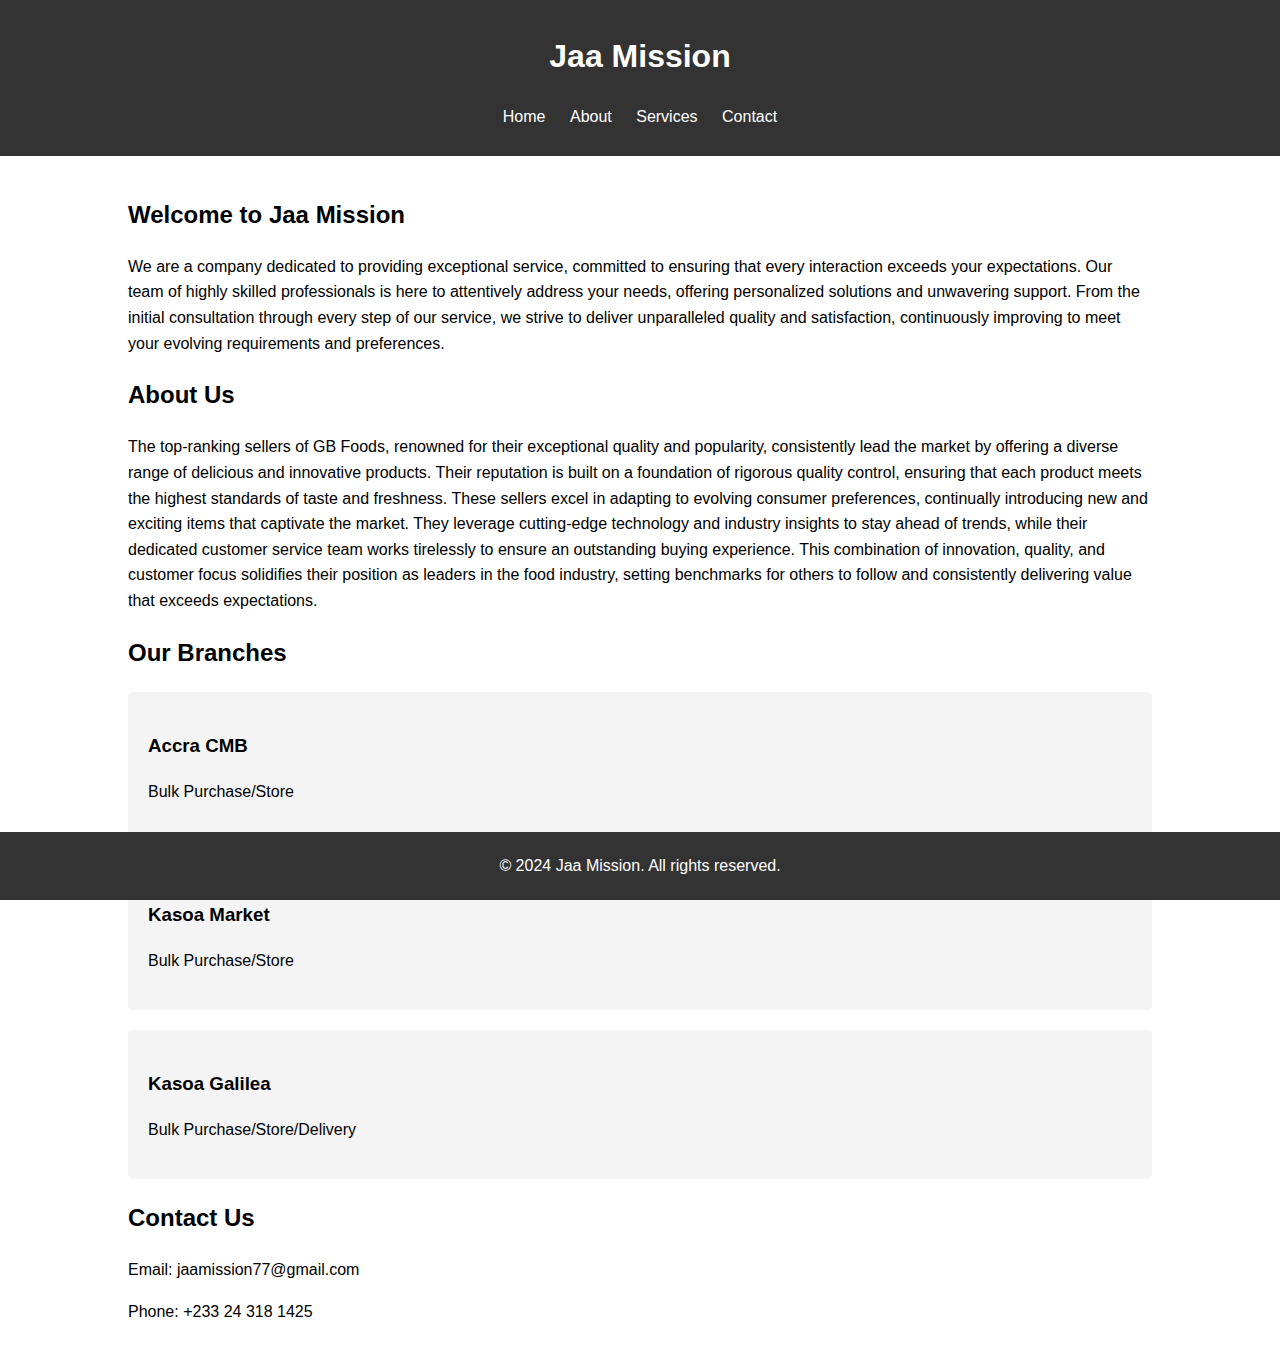
<file: index.html>
<!DOCTYPE html>
<html lang="en">
<head>
    <meta charset="UTF-8">
    <meta name="viewport" content="width=device-width, initial-scale=1.0">
    <title>Jaa Mission</title>
    <style>
        body {
            font-family: Arial, sans-serif;
            margin: 0;
            padding: 0;
            line-height: 1.6;
        }
        header {
            background: #333;
            color: #fff;
            padding: 10px 0;
            text-align: center;
        }
        nav {
            margin: 0;
            padding: 0;
        }
        nav ul {
            list-style: none;
            padding: 0;
        }
        nav ul li {
            display: inline;
            margin: 0 10px;
        }
        nav ul li a {
            color: #fff;
            text-decoration: none;
        }
        .container {
            width: 80%;
            margin: auto;
            overflow: hidden;
        }
        .main-content {
            padding: 20px;
        }
        footer {
            background: #333;
            color: #fff;
            text-align: center;
            padding: 5px 0;
            position: fixed;
            width: 100%;
            bottom: 0;
        }
        .card {
            background: #f4f4f4;
            margin: 20px 0;
            padding: 20px;
            border-radius: 5px;
        }
    </style>
</head>
<body>
    <header>
        <div class="container">
            <h1>Jaa Mission</h1>
            <nav>
                <ul>
                    <li><a href="#home">Home</a></li>
                    <li><a href="#about">About</a></li>
                    <li><a href="#services">Services</a></li>
                    <li><a href="#contact">Contact</a></li>
                </ul>
            </nav>
        </div>
    </header>

    <div class="container main-content">
        <section id="home">
            <h2>Welcome to Jaa Mission</h2>
            <p>We are a company dedicated to providing
                 exceptional service, committed to ensuring
                  that every interaction exceeds your expectations.
                   Our team of highly skilled professionals is here to
                    attentively address your needs, offering personalized
                     solutions and unwavering support. From the initial
                      consultation through every step of our service, we 
                      strive to deliver unparalleled quality and satisfaction,
                       continuously improving to meet your evolving requirements
                        and preferences.
                </p>
        </section>

        <section id="about">
            <h2>About Us</h2>
            <p>The top-ranking sellers of GB Foods,
                 renowned for their exceptional quality
                  and popularity, consistently lead the 
                 market by offering a diverse range of
                  delicious and innovative products.
                   Their reputation is built on a foundation 
                   of rigorous quality control, ensuring that
                    each product meets the highest standards of
                     taste and freshness. These sellers excel in
                      adapting to evolving consumer preferences,
                       continually introducing new and exciting 
                       items that captivate the market.
                        They leverage cutting-edge technology and 
                        industry insights to stay ahead of trends,
                         while their dedicated customer service
                          team works tirelessly to ensure an 
                          outstanding buying experience. This
                           combination of innovation, quality,
                            and customer focus solidifies their
                             position as leaders in the food
                              industry, setting benchmarks for 
                              others to follow and consistently
                               delivering value that exceeds 
                               expectations.</p>
        </section>

        <section id="services">
            <h2>Our Branches</h2>
            <div class="card">
                <h3>Accra CMB</h3>
                <p>Bulk Purchase/Store</p>
            </div>
            <div class="card">
                <h3>Kasoa Market</h3>
                <p>Bulk Purchase/Store</p>
            </div>
            <div class="card">
                <h3>Kasoa Galilea</h3>
                <p>Bulk Purchase/Store/Delivery</p>
            </div>
        </section>

        <section id="contact">
            <h2>Contact Us</h2>
            <p>Email: jaamission77@gmail.com</p>
            <p>Phone: +233 24 318 1425</p>
        </section>
    </div>

    <footer>
        <p>&copy; 2024 Jaa Mission. All rights reserved.</p>
    </footer>
</body>
</html>
</file>
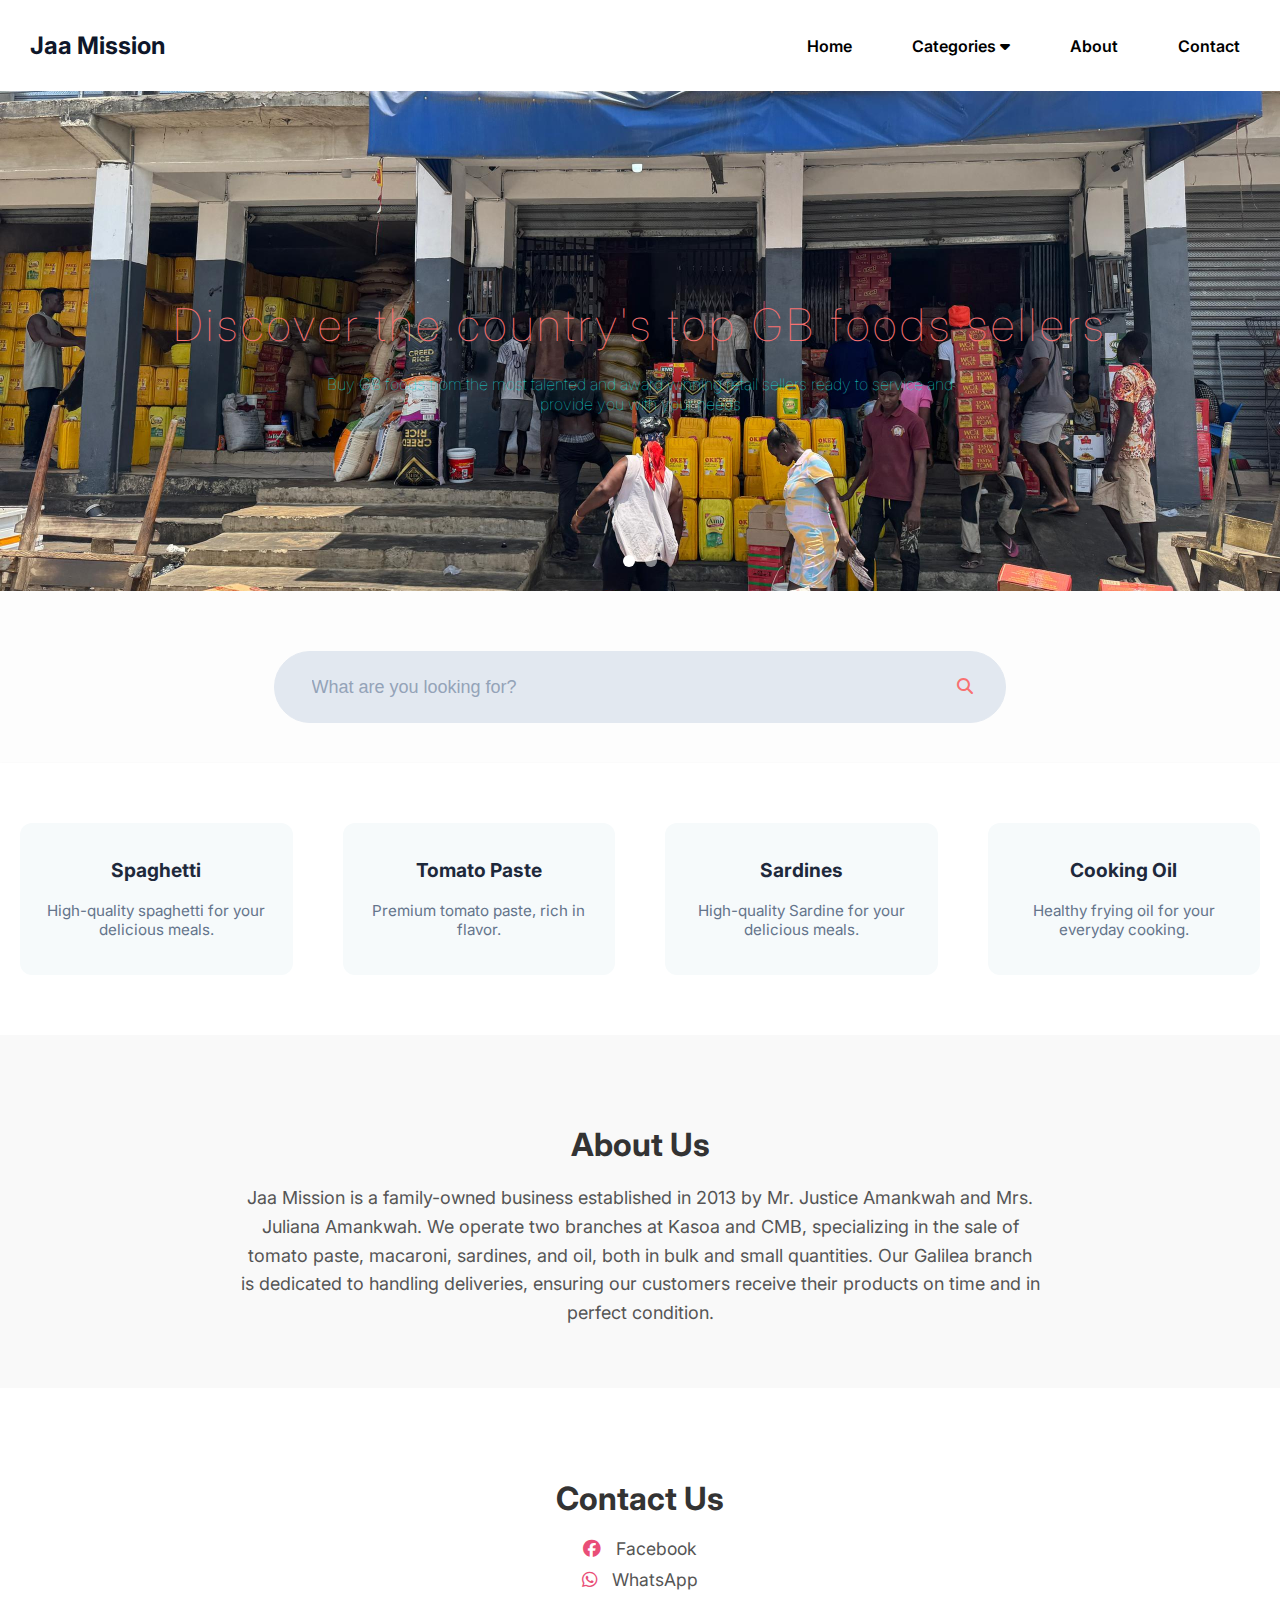
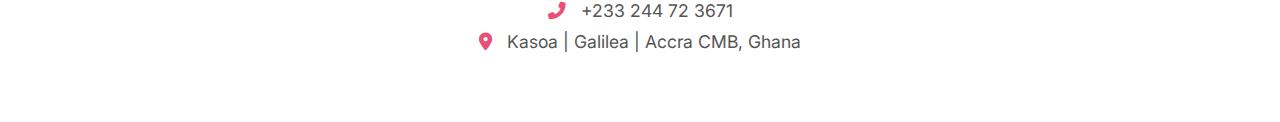
<file: Jaa mission/index.html>
<!DOCTYPE html>
<html lang="en">


<head>
  <meta charset="UTF-8">
  <meta name="viewport" content="width=device-width, initial-scale=1.0">
  <link rel="stylesheet" href="style.css">
  <link rel="stylesheet" href="https://cdnjs.cloudflare.com/ajax/libs/font-awesome/6.4.2/css/all.min.css">
  <link href="https://fonts.googleapis.com/css2?family=Inter:wght@300;400;500;600;700&display=swap" rel="stylesheet">
   <title>Jaa Mission</title>

 </head>

  <body>
    <!-- Navigation Bar -->
    <div class="navbar">
      <button class="menuToggle">
        <i class="fas fa-bars"></i>
      </button>
      
     
      <h1 class="logo">Jaa Mission</h1>
  
      <div class="menu">
        <ul>
          <li><a href="#">Home</a></li>
          <li class="dropdown">
            <a href="#" class="dropdown-toggle">Categories <i class="fas fa-caret-down"></i></a>
            <ul class="dropdown-menu">
              <li><a href="#" data-category="Tomato Paste">Tomato Paste</a></li>
              <li><a href="#" data-category="Sardines">Sardines</a></li>
              <li><a href="#" data-category="Spaghetti">Spaghetti</a></li>
              <li><a href="#" data-category="Cooking Oil">Cooking Oil</a></li>
            </ul>
            
          </li>
          <li><a href="#about">About</a></li>
          <li><a href="#Contact">Contact</a></li>
        </ul>
      </div>
    </div>
    <div class="banner" id="banner">
      <div class="overlay">
    <!-- Hero Section -->
    <div class="container main-content">
      <section id="home">
        <h1>Discover the country's top GB foods sellers</h1>
        <h4>
          Buy GB foods from the most talented and award winning
          retail sellers ready to service and <br> provide you with your needs
        </h4>
      </section>
    </div>
  </div>
  <div class="dots" id="dots"></div>
</div>
    <!-- Search Bar -->
    <div class="search">
      <input type="text" class="searchinput" id="searchInput" placeholder="What are you looking for?">
      <button class="searchbutton"  id="searchButton">
        <i class="fas fa-search"></i>
      </button>
    </div>

    <!-- Products Section -->
    <section id="products" class="products-section">
      <div class="products-grid">

        <div class="product-card" data-name="Spaghetti" >
          <h3>Spaghetti</h3>
          <p>High-quality spaghetti for your delicious meals.</p>
        </div>

        <div class="product-card" data-name="Tomato Paste">
          <h3>Tomato Paste</h3>
          <p>Premium tomato paste, rich in flavor.</p>
        </div>
        
        <div class="product-card" data-name="Sardines">
          <h3>Sardines</h3>
          <p>High-quality Sardine for your delicious meals.</p>
        </div>
        
        <div class="product-card" data-name="Cooking Oil">
          <h3>Cooking Oil</h3>
          <p>Healthy frying oil for your everyday cooking.</p>
        </div>
    
      </div>
    </section>

    <section id="about" class="about-section">
      <div class="section-divider"></div>
      <h2>About Us</h2>
      <p>
        Jaa Mission is a family-owned business established in 2013 by Mr. Justice Amankwah and Mrs. Juliana Amankwah.
        We operate two branches at Kasoa and CMB, specializing in the sale of tomato paste, macaroni, sardines, and oil,
        both in bulk and small quantities. Our Galilea branch is dedicated to handling deliveries, ensuring our customers 
        receive their products on time and in perfect condition.
      </p>
    </section>

<!-- Contact Section -->
<section id="Contact" class="contact-section">
  <div class="section-divider"></div>
  <h2>Contact Us</h2>
  <div class="contact-info">
    <p><i class="fab fa-facebook"></i> <a href="https://facebook.com/" target="_blank">Facebook</a></p>
    <p><i class="fab fa-whatsapp"></i> <a href="https://wa.me/+233243181425" target="_blank">WhatsApp</a></p>
    <p><i class="fas fa-phone-alt"></i> <a href="tel:+233 244 72 3671">+233 244 72 3671</a></p>
    <p><i class="fas fa-map-marker-alt"></i> Kasoa | Galilea | Accra CMB, Ghana</p>
  </div>
</section>



<div id="productModal" class="modal">
  <div class="modal-content">
    <span class="close" id="closeModal">&times;</span>
    <h2 id="modalTitle"></h2>
    <div id="modalProductList"></div>
  </div>
</div>


  <script>
    document.addEventListener("DOMContentLoaded", function () {
        const menuToggle = document.querySelector(".menuToggle");
        const menu = document.querySelector(".menu");
  
        menuToggle.addEventListener("click", function () {
            menu.classList.toggle("active");
        });
    });

    document.addEventListener("DOMContentLoaded", function () {
      const dropdowns = document.querySelectorAll(".dropdown-toggle");
  
      dropdowns.forEach(dropdown => {
          dropdown.addEventListener("click", function (event) {
              event.preventDefault(); // Prevent default link behavior
              const parent = this.parentElement;
              parent.classList.toggle("active"); // Toggle active class
  
              // Close other dropdowns
              document.querySelectorAll(".dropdown").forEach(item => {
                  if (item !== parent) {
                      item.classList.remove("active");
                  }
              });
          });
      });
  
      // Close dropdown when clicking outside
      document.addEventListener("click", function (event) {
          if (!event.target.closest(".dropdown")) {
              document.querySelectorAll(".dropdown").forEach(item => {
                  item.classList.remove("active");
              });
          }
      });
  });

function toggleDarkMode() {
  document.body.classList.toggle('dark-mode');
}

  //searchenginelol

    const searchInput = document.getElementById("searchInput");
    const searchButton = document.getElementById("searchButton");
    const products = document.querySelectorAll(".product-card");
  
    function filterAndScroll() {
      const searchValue = searchInput.value.toLowerCase();
      let firstMatch = null;
  
      products.forEach(product => {
        const productName = product.querySelector("h3").textContent.toLowerCase();
        if (productName.includes(searchValue)) {
          product.style.display = "block";
          if (!firstMatch) {
            firstMatch = product;
          }
        } else {
          product.style.display = "none";
        }
      });
  
      // Scroll to the first matching product
      if (firstMatch) {
        firstMatch.scrollIntoView({ behavior: "smooth", block: "center" });
      }
    }
  
    // Trigger on input (filter only)
    searchInput.addEventListener("input", () => {
      filterAndScroll(); // optional here for instant feedback
    });
  
    // Trigger when Enter is pressed
    searchInput.addEventListener("keypress", function (e) {
      if (e.key === "Enter") {
        e.preventDefault();
        filterAndScroll();
      }
    });
  
    // Trigger when search button is clicked
    searchButton.addEventListener("click", () => {
      filterAndScroll();
    });
  
  
  
 
  // Get modal and its elements
  const modal = document.getElementById("productModal");
  const closeModalBtn = document.getElementById("closeModal");
  const modalTitle = document.getElementById("modalTitle");
  const modalProductList = document.getElementById("modalProductList");
  function openModal(imageSrc, name, price) {
    document.getElementById("modalPrice").textContent = price;
    modal.style.display = "block";
  }
  // Example data for each category (you can load this from a DB later)
  const productData = {
    "Spaghetti": [
    { name: "Oba Spaghetti",  image: "oba.jpg" }
  ],
  "Tomato Paste": [
    { name: "Tasty Tom",  image: "TastyTompng.webp" },
    { name: "Gino ",  image: "ginopng.webp"}
  ],
  "Sardines": [
    {  name: "Ginny Sardine", image: "ginnypng.webp" },
    {  name: "Delay Sardine",  image: "delaysardine.jpg" }
  ],
  "Cooking Oil": [
    { name: "Frytol", image: "frytol.webp" }
    
  ]
  };
  
  // Click event for product cards
  document.querySelectorAll(".product-card").forEach(card => {
    card.addEventListener("click", () => {
      const category = card.querySelector("h3").textContent;
  
      modalTitle.textContent = category;
      modalProductList.innerHTML = ""; // Clear old entries
  
      const items = productData[category] || [];
      items.forEach(item => {
        const div = document.createElement("div");
        div.className = "product-item";
        div.innerHTML = `
          <img src="${item.image}" alt="${item.name}" style="width:100px; height:auto;">
          <h4>${item.name}</h4>
          
        `;
        modalProductList.appendChild(div);
      });
  
      modal.style.display = "block";
    });
  });
  
  // Close modal
  closeModalBtn.addEventListener("click", () => {
    modal.style.display = "none";
  });
  
  window.addEventListener("click", (event) => {
    if (event.target === modal) {
      modal.style.display = "none";
    }
  });
  


    
    const images = [
      'banner1.jpg',
      'banner2.jpg',

    ];
  
    let index = 0;
    const banner = document.getElementById('banner');
    const dotsContainer = document.getElementById('dots');
  
    // Create dots
    images.forEach((_, i) => {
      const dot = document.createElement('span');
      dot.addEventListener('click', () => {
        index = i;
        updateBanner();
      });
      dotsContainer.appendChild(dot);
    });
  
    const dots = dotsContainer.querySelectorAll('span');
  
    function updateBanner() {
      banner.style.backgroundImage = `url('${images[index]}')`;
      dots.forEach(dot => dot.classList.remove('active'));
      dots[index].classList.add('active');
    }
  
    // Rotate images
    function rotateBanner() {
      index = (index + 1) % images.length;
      updateBanner();
    }
  
    // Initialize
    updateBanner();
    setInterval(rotateBanner, 5000);  

    // Handle dropdown item clicks to open modals
document.querySelectorAll('.dropdown-menu a[data-category]').forEach(link => {
  link.addEventListener('click', function (e) {
    e.preventDefault(); // Prevent page jump
    const category = this.getAttribute('data-category');

    modalTitle.textContent = category;
    modalProductList.innerHTML = ""; // Clear old entries

    const items = productData[category] || [];
    items.forEach(item => {
      const div = document.createElement("div");
      div.className = "product-item";
      div.innerHTML = `
        <img src="${item.image}" alt="${item.name}" style="width:100px; height:auto;">
        <h4>${item.name}</h4>
      `;
      modalProductList.appendChild(div);
    });

    modal.style.display = "block";
  });
});

  
  </script>
  
</body>


</html>
</file>
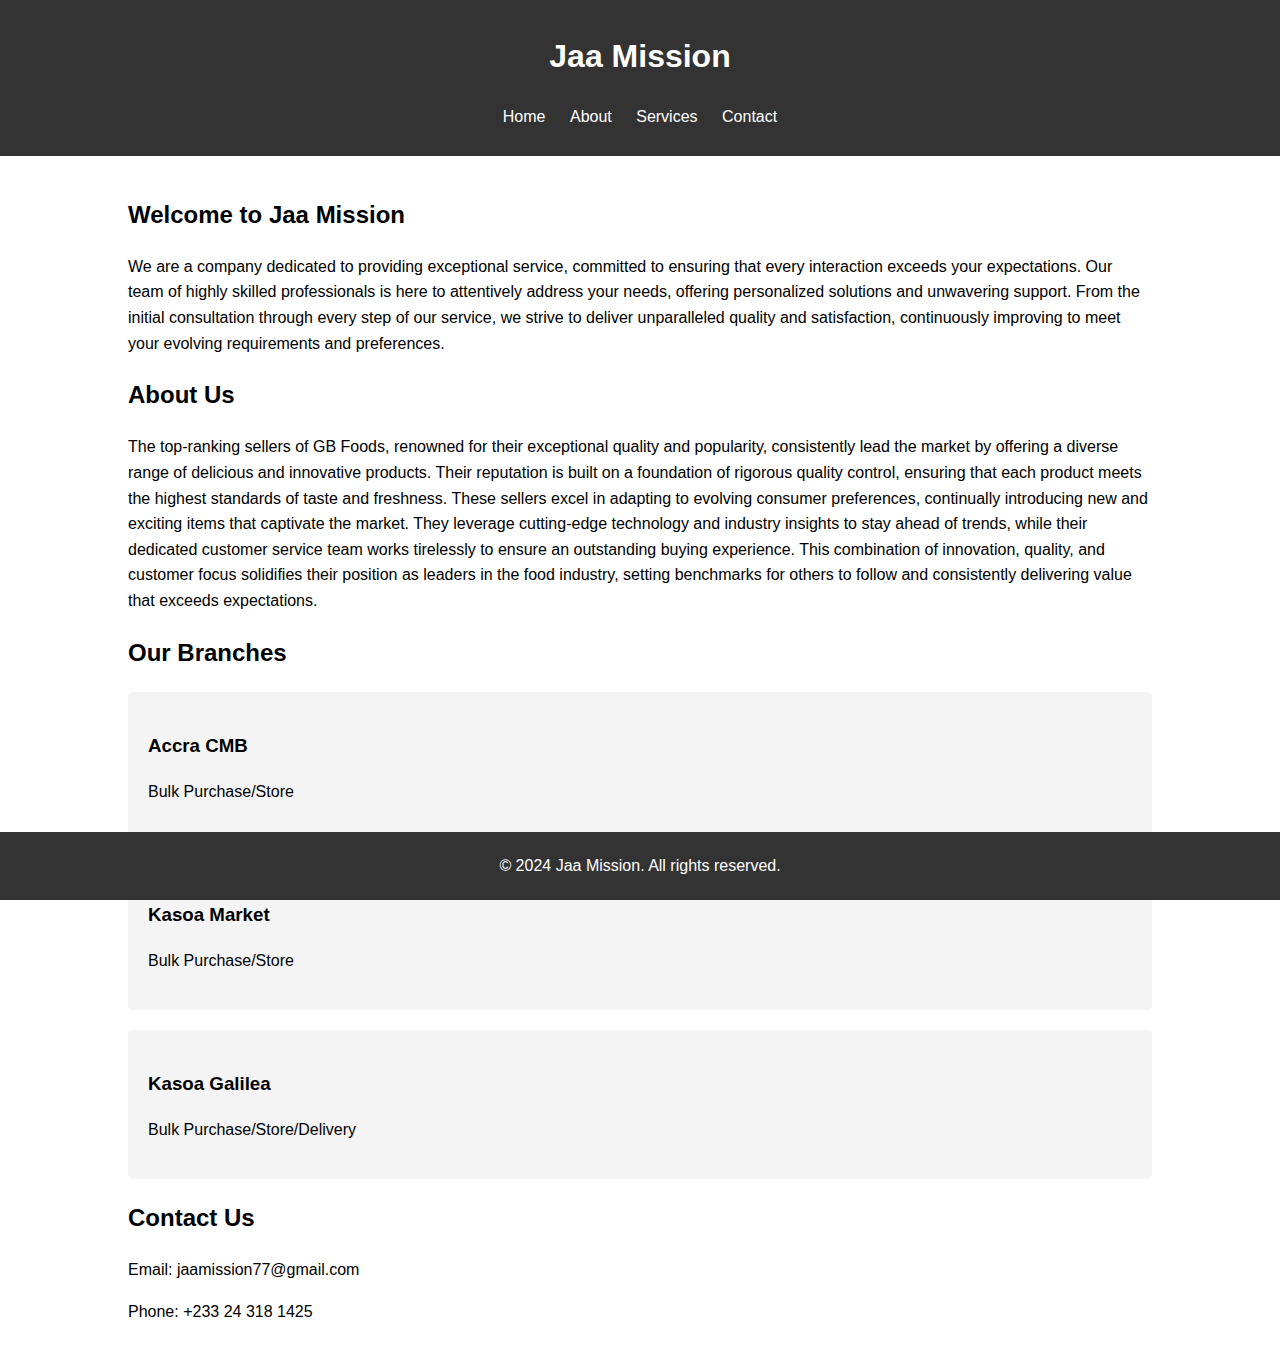
<file: Jaa.html>
<!DOCTYPE html>
<html lang="en">
<head>
    <meta charset="UTF-8">
    <meta name="viewport" content="width=device-width, initial-scale=1.0">
    <title>Jaa Mission</title>
    <style>
        body {
            font-family: Arial, sans-serif;
            margin: 0;
            padding: 0;
            line-height: 1.6;
        }
        header {
            background: #333;
            color: #fff;
            padding: 10px 0;
            text-align: center;
        }
        nav {
            margin: 0;
            padding: 0;
        }
        nav ul {
            list-style: none;
            padding: 0;
        }
        nav ul li {
            display: inline;
            margin: 0 10px;
        }
        nav ul li a {
            color: #fff;
            text-decoration: none;
        }
        .container {
            width: 80%;
            margin: auto;
            overflow: hidden;
        }
        .main-content {
            padding: 20px;
        }
        footer {
            background: #333;
            color: #fff;
            text-align: center;
            padding: 5px 0;
            position: fixed;
            width: 100%;
            bottom: 0;
        }
        .card {
            background: #f4f4f4;
            margin: 20px 0;
            padding: 20px;
            border-radius: 5px;
        }
    </style>
</head>
<body>
    <header>
        <div class="container">
            <h1>Jaa Mission</h1>
            <nav>
                <ul>
                    <li><a href="#home">Home</a></li>
                    <li><a href="#about">About</a></li>
                    <li><a href="#services">Services</a></li>
                    <li><a href="#contact">Contact</a></li>
                </ul>
            </nav>
        </div>
    </header>

    <div class="container main-content">
        <section id="home">
            <h2>Welcome to Jaa Mission</h2>
            <p>We are a company dedicated to providing
                 exceptional service, committed to ensuring
                  that every interaction exceeds your expectations.
                   Our team of highly skilled professionals is here to
                    attentively address your needs, offering personalized
                     solutions and unwavering support. From the initial
                      consultation through every step of our service, we 
                      strive to deliver unparalleled quality and satisfaction,
                       continuously improving to meet your evolving requirements
                        and preferences.
                </p>
        </section>

        <section id="about">
            <h2>About Us</h2>
            <p>The top-ranking sellers of GB Foods,
                 renowned for their exceptional quality
                  and popularity, consistently lead the 
                 market by offering a diverse range of
                  delicious and innovative products.
                   Their reputation is built on a foundation 
                   of rigorous quality control, ensuring that
                    each product meets the highest standards of
                     taste and freshness. These sellers excel in
                      adapting to evolving consumer preferences,
                       continually introducing new and exciting 
                       items that captivate the market.
                        They leverage cutting-edge technology and 
                        industry insights to stay ahead of trends,
                         while their dedicated customer service
                          team works tirelessly to ensure an 
                          outstanding buying experience. This
                           combination of innovation, quality,
                            and customer focus solidifies their
                             position as leaders in the food
                              industry, setting benchmarks for 
                              others to follow and consistently
                               delivering value that exceeds 
                               expectations.</p>
        </section>

        <section id="services">
            <h2>Our Branches</h2>
            <div class="card">
                <h3>Accra CMB</h3>
                <p>Bulk Purchase/Store</p>
            </div>
            <div class="card">
                <h3>Kasoa Market</h3>
                <p>Bulk Purchase/Store</p>
            </div>
            <div class="card">
                <h3>Kasoa Galilea</h3>
                <p>Bulk Purchase/Store/Delivery</p>
            </div>
        </section>

        <section id="contact">
            <h2>Contact Us</h2>
            <p>Email: jaamission77@gmail.com</p>
            <p>Phone: +233 24 318 1425</p>
        </section>
    </div>

    <footer>
        <p>&copy; 2024 Jaa Mission. All rights reserved.</p>
    </footer>
</body>
</html>
</file>
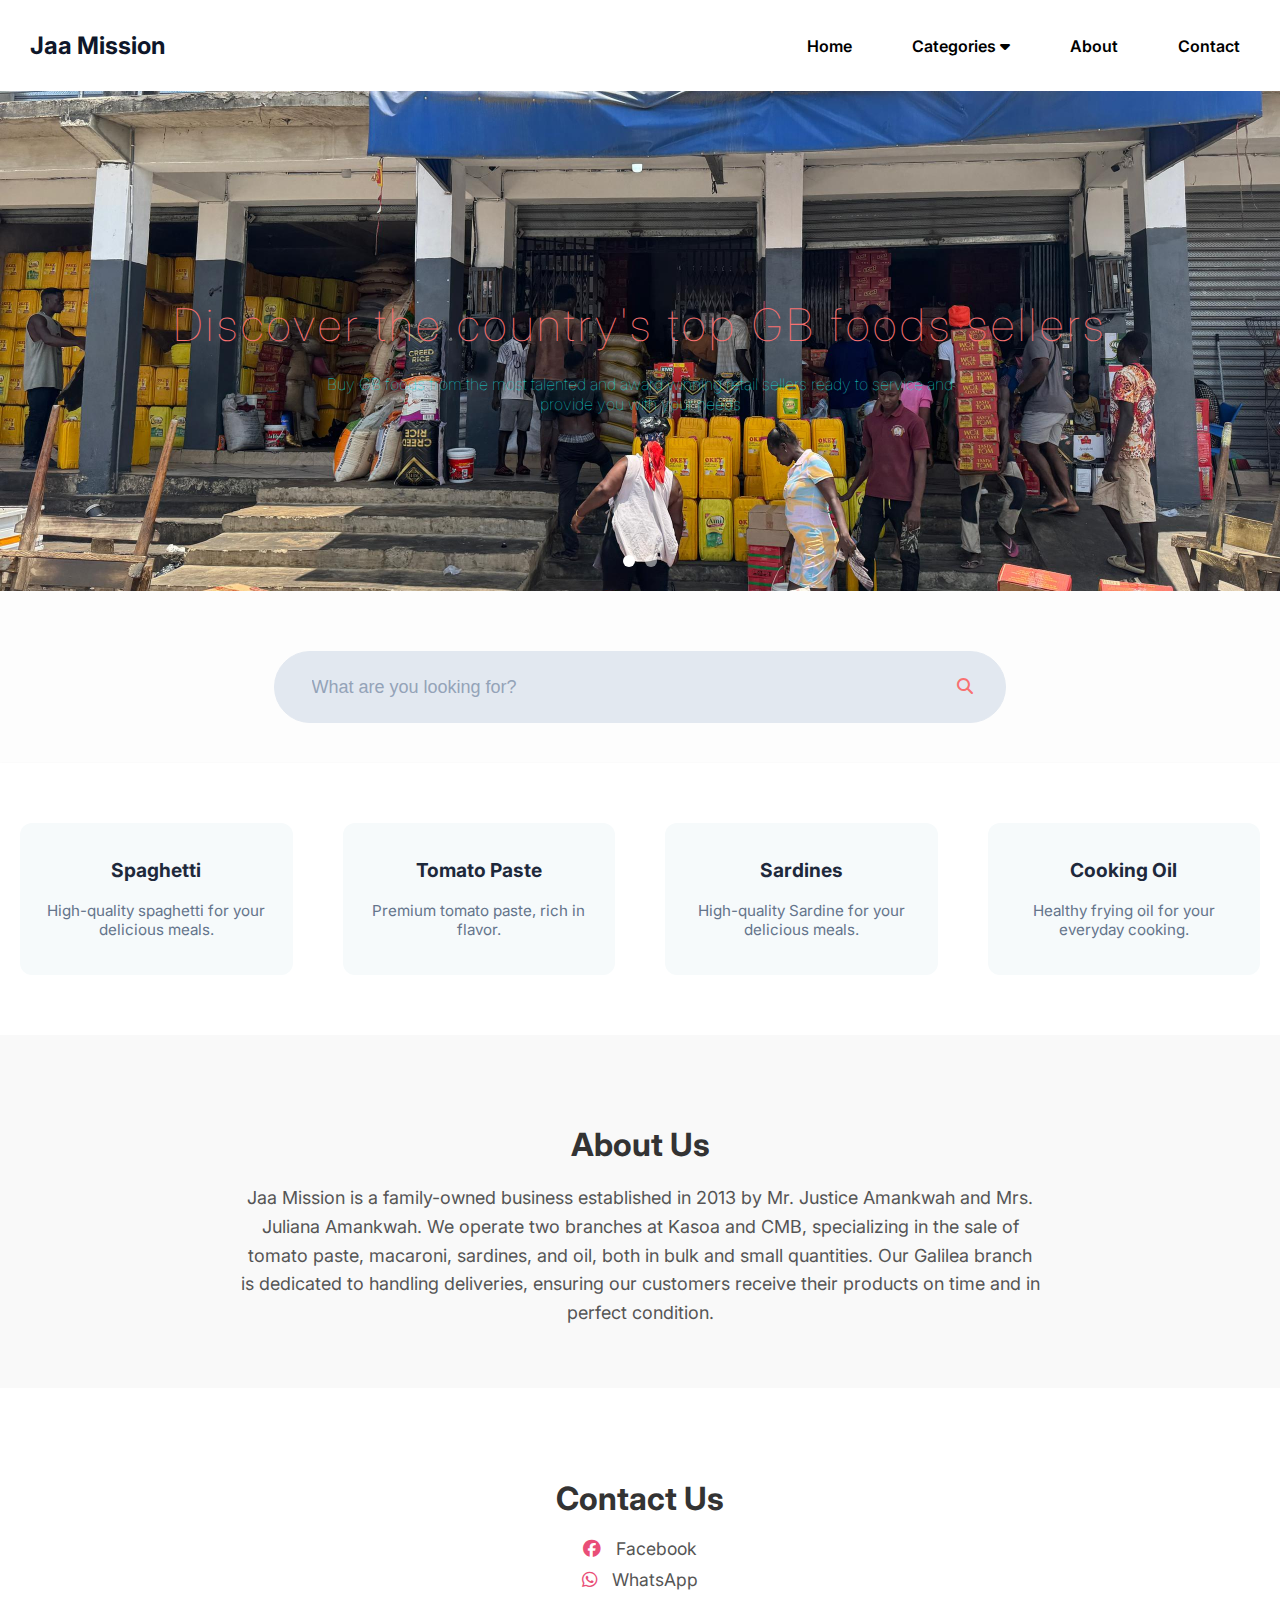
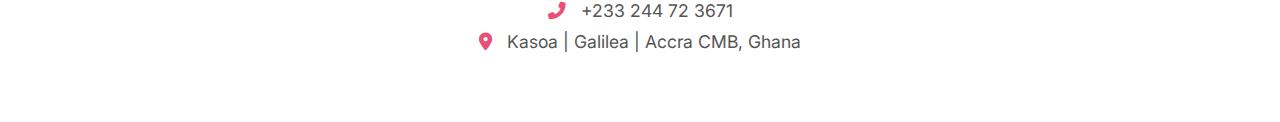
<file: Jaa mission/Jaa1.2.html>
<!DOCTYPE html>
<html lang="en">


<head>
  <meta charset="UTF-8">
  <meta name="viewport" content="width=device-width, initial-scale=1.0">
  <link rel="stylesheet" href="style.css">
  <link rel="stylesheet" href="https://cdnjs.cloudflare.com/ajax/libs/font-awesome/6.4.2/css/all.min.css">
  <link href="https://fonts.googleapis.com/css2?family=Inter:wght@300;400;500;600;700&display=swap" rel="stylesheet">
   <title>Jaa Mission</title>

 </head>

  <body>
    <!-- Navigation Bar -->
    <div class="navbar">
      <button class="menuToggle">
        <i class="fas fa-bars"></i>
      </button>
      
     
      <h1 class="logo">Jaa Mission</h1>
  
      <div class="menu">
        <ul>
          <li><a href="#">Home</a></li>
          <li class="dropdown">
            <a href="#" class="dropdown-toggle">Categories <i class="fas fa-caret-down"></i></a>
            <ul class="dropdown-menu">
              <li><a href="#" data-category="Tomato Paste">Tomato Paste</a></li>
              <li><a href="#" data-category="Sardines">Sardines</a></li>
              <li><a href="#" data-category="Spaghetti">Spaghetti</a></li>
              <li><a href="#" data-category="Cooking Oil">Cooking Oil</a></li>
            </ul>
            
          </li>
          <li><a href="#about">About</a></li>
          <li><a href="#Contact">Contact</a></li>
        </ul>
      </div>
    </div>
    <div class="banner" id="banner">
      <div class="overlay">
    <!-- Hero Section -->
    <div class="container main-content">
      <section id="home">
        <h1>Discover the country's top GB foods sellers</h1>
        <h4>
          Buy GB foods from the most talented and award winning
          retail sellers ready to service and <br> provide you with your needs
        </h4>
      </section>
    </div>
  </div>
  <div class="dots" id="dots"></div>
</div>
    <!-- Search Bar -->
    <div class="search">
      <input type="text" class="searchinput" id="searchInput" placeholder="What are you looking for?">
      <button class="searchbutton"  id="searchButton">
        <i class="fas fa-search"></i>
      </button>
    </div>

    <!-- Products Section -->
    <section id="products" class="products-section">
      <div class="products-grid">

        <div class="product-card" data-name="Spaghetti" >
          <h3>Spaghetti</h3>
          <p>High-quality spaghetti for your delicious meals.</p>
        </div>

        <div class="product-card" data-name="Tomato Paste">
          <h3>Tomato Paste</h3>
          <p>Premium tomato paste, rich in flavor.</p>
        </div>
        
        <div class="product-card" data-name="Sardines">
          <h3>Sardines</h3>
          <p>High-quality Sardine for your delicious meals.</p>
        </div>
        
        <div class="product-card" data-name="Cooking Oil">
          <h3>Cooking Oil</h3>
          <p>Healthy frying oil for your everyday cooking.</p>
        </div>
    
      </div>
    </section>

    <section id="about" class="about-section">
      <div class="section-divider"></div>
      <h2>About Us</h2>
      <p>
        Jaa Mission is a family-owned business established in 2013 by Mr. Justice Amankwah and Mrs. Juliana Amankwah.
        We operate two branches at Kasoa and CMB, specializing in the sale of tomato paste, macaroni, sardines, and oil,
        both in bulk and small quantities. Our Galilea branch is dedicated to handling deliveries, ensuring our customers 
        receive their products on time and in perfect condition.
      </p>
    </section>

<!-- Contact Section -->
<section id="Contact" class="contact-section">
  <div class="section-divider"></div>
  <h2>Contact Us</h2>
  <div class="contact-info">
    <p><i class="fab fa-facebook"></i> <a href="https://facebook.com/" target="_blank">Facebook</a></p>
    <p><i class="fab fa-whatsapp"></i> <a href="https://wa.me/+233243181425" target="_blank">WhatsApp</a></p>
    <p><i class="fas fa-phone-alt"></i> <a href="tel:+233 244 72 3671">+233 244 72 3671</a></p>
    <p><i class="fas fa-map-marker-alt"></i> Kasoa | Galilea | Accra CMB, Ghana</p>
  </div>
</section>



<div id="productModal" class="modal">
  <div class="modal-content">
    <span class="close" id="closeModal">&times;</span>
    <h2 id="modalTitle"></h2>
    <div id="modalProductList"></div>
    <p id="modalPrice"></p>
  </div>
</div>


  <script>
    document.addEventListener("DOMContentLoaded", function () {
        const menuToggle = document.querySelector(".menuToggle");
        const menu = document.querySelector(".menu");
  
        menuToggle.addEventListener("click", function () {
            menu.classList.toggle("active");
        });
    });

    document.addEventListener("DOMContentLoaded", function () {
      const dropdowns = document.querySelectorAll(".dropdown-toggle");
  
      dropdowns.forEach(dropdown => {
          dropdown.addEventListener("click", function (event) {
              event.preventDefault(); // Prevent default link behavior
              const parent = this.parentElement;
              parent.classList.toggle("active"); // Toggle active class
  
              // Close other dropdowns
              document.querySelectorAll(".dropdown").forEach(item => {
                  if (item !== parent) {
                      item.classList.remove("active");
                  }
              });
          });
      });
  
      // Close dropdown when clicking outside
      document.addEventListener("click", function (event) {
          if (!event.target.closest(".dropdown")) {
              document.querySelectorAll(".dropdown").forEach(item => {
                  item.classList.remove("active");
              });
          }
      });
  });

function toggleDarkMode() {
  document.body.classList.toggle('dark-mode');
}

  //searchenginelol

    const searchInput = document.getElementById("searchInput");
    const searchButton = document.getElementById("searchButton");
    const products = document.querySelectorAll(".product-card");
  
    function filterAndScroll() {
      const searchValue = searchInput.value.toLowerCase();
      let firstMatch = null;
  
      products.forEach(product => {
        const productName = product.querySelector("h3").textContent.toLowerCase();
        if (productName.includes(searchValue)) {
          product.style.display = "block";
          if (!firstMatch) {
            firstMatch = product;
          }
        } else {
          product.style.display = "none";
        }
      });
  
      // Scroll to the first matching product
      if (firstMatch) {
        firstMatch.scrollIntoView({ behavior: "smooth", block: "center" });
      }
    }
  
    // Trigger on input (filter only)
    searchInput.addEventListener("input", () => {
      filterAndScroll(); // optional here for instant feedback
    });
  
    // Trigger when Enter is pressed
    searchInput.addEventListener("keypress", function (e) {
      if (e.key === "Enter") {
        e.preventDefault();
        filterAndScroll();
      }
    });
  
    // Trigger when search button is clicked
    searchButton.addEventListener("click", () => {
      filterAndScroll();
    });
  
  
  
 
  // Get modal and its elements
  const modal = document.getElementById("productModal");
  const closeModalBtn = document.getElementById("closeModal");
  const modalTitle = document.getElementById("modalTitle");
  const modalProductList = document.getElementById("modalProductList");
  function openModal(imageSrc, name, price) {
    document.getElementById("modalPrice").textContent = price;
    modal.style.display = "block";
  }
  // Example data for each category (you can load this from a DB later)
  const productData = {
    "Spaghetti": [
    { price: "₵18", name: "Viola Spaghetti", image: "images/viola.jpg" },
    { price: "₵22", name: "Oba Spaghetti",  image: "obaspaghetti.jpg" }
  ],
  "Tomato Paste": [
    { price: "₵3",name: "Tasty Tom Sachet",  image: "images/tasty_tom_sachet.jpg" },
    { price: "₵5",name: "Gino ",  image: "images/gino_can.jpg" },
    { price: "₵6", name: "Pomo Tomato Paste", image: "images/pomo.jpg" }
  ],
  "Sardines": [
    { price: "₵12", name: "Titus Sardine", image: "images/titus.jpg" },
    { price: "₵10",name: "Delay Sardine",  image: "delaysardine.jpg" }
  ],
  "Cooking Oil": [
    { name: "Frytol 1L", price: "₵500", image: "images/frytol_1l.jpg" },
    { name: "Aisha ", price: "₵110", image: "images/Aisha.jpg" }
    
  ]
  };
  
  // Click event for product cards
  document.querySelectorAll(".product-card").forEach(card => {
    card.addEventListener("click", () => {
      const category = card.querySelector("h3").textContent;
  
      modalTitle.textContent = category;
      modalProductList.innerHTML = ""; // Clear old entries
  
      const items = productData[category] || [];
      items.forEach(item => {
        const div = document.createElement("div");
        div.className = "product-item";
        div.innerHTML = `
          <img src="${item.image}" alt="${item.name}" style="width:100px; height:auto;">
          <h4>${item.name}</h4>
          <p>${item.price}</p>
        `;
        modalProductList.appendChild(div);
      });
  
      modal.style.display = "block";
    });
  });
  
  // Close modal
  closeModalBtn.addEventListener("click", () => {
    modal.style.display = "none";
  });
  
  window.addEventListener("click", (event) => {
    if (event.target === modal) {
      modal.style.display = "none";
    }
  });
  


    
    const images = [
      'banner1.jpg',
      'banner2.jpg',

    ];
  
    let index = 0;
    const banner = document.getElementById('banner');
    const dotsContainer = document.getElementById('dots');
  
    // Create dots
    images.forEach((_, i) => {
      const dot = document.createElement('span');
      dot.addEventListener('click', () => {
        index = i;
        updateBanner();
      });
      dotsContainer.appendChild(dot);
    });
  
    const dots = dotsContainer.querySelectorAll('span');
  
    function updateBanner() {
      banner.style.backgroundImage = `url('${images[index]}')`;
      dots.forEach(dot => dot.classList.remove('active'));
      dots[index].classList.add('active');
    }
  
    // Rotate images
    function rotateBanner() {
      index = (index + 1) % images.length;
      updateBanner();
    }
  
    // Initialize
    updateBanner();
    setInterval(rotateBanner, 5000);  

    // Handle dropdown item clicks to open modals
document.querySelectorAll('.dropdown-menu a[data-category]').forEach(link => {
  link.addEventListener('click', function (e) {
    e.preventDefault(); // Prevent page jump
    const category = this.getAttribute('data-category');

    modalTitle.textContent = category;
    modalProductList.innerHTML = ""; // Clear old entries

    const items = productData[category] || [];
    items.forEach(item => {
      const div = document.createElement("div");
      div.className = "product-item";
      div.innerHTML = `
        <img src="${item.image}" alt="${item.name}" style="width:100px; height:auto;">
        <h4>${item.name}</h4>
        <p>${item.price}</p>
      `;
      modalProductList.appendChild(div);
    });

    modal.style.display = "block";
  });
});

  
  </script>
  
</body>


</html>
</file>
<file: Jaa mission/style.css>
body {
    background-color: #fdfdfd;
    color: #1f2937;
    font-family: 'Inter', sans-serif;
    margin: 0;
    overflow-x: hidden;
    max-width: 6000px;
}

.banner {
    width: 100%;
    height: 500px;
    position: relative;
    background-size: cover;
    background-position: center;
    transition: background-image 0.5s ease-in-out;
    display: flex;
    align-items: center;
    justify-content: center;
    z-index: 1;
  }
  
  .overlay {
    color: white;
    text-align: center;
    background-color: transparent;
    padding: 80px;
  }

  .dots {
    position: absolute;
    bottom: 20px;
    width: 50%;
    text-align: center;
  }
  
  .dots span {
    height: 12px;
    width: 12px;
    margin: 0 5px;
    background-color: rgba(255, 255, 255, 0.5);
    border-radius: 50%;
    display: inline-block;
    cursor: pointer;
    transition: background-color 0.3s ease;
  }
  
  .dots span.active {
    background-color: white;
  }

  
.modal-content img {
    max-width: 100%;
    height: auto;
    margin-bottom: 10px;
  }

  
.modal {
    display: none;
    position: fixed;
    z-index: 999;
    left: 0;
    top: 0;
    width: 100%;
    height: 100%;
    overflow: auto;
    background: rgba(0,0,0,0.5);
  }
  
  .modal-content {
    background: #fff;
    margin: 10% auto;
    padding: 30px;
    border-radius: 10px;
    max-width: 500px;
    text-align: center;
    animation: fadeIn 0.3s ease;
  }
  
  .close-btn {
    float: right;
    font-size: 28px;
    font-weight: bold;
    cursor: pointer;
  }
  
  @keyframes fadeIn {
    from { opacity: 0; transform: scale(0.9); }
    to { opacity: 1; transform: scale(1); }
  }

  
.logo {
    color: #0f172a;
    font-size: 24px;
    white-space: nowrap;
    cursor: pointer;
}

.navbar {
    display: flex;
    align-items: center;
    justify-content: space-between;
    background-color: #fefefe;
    padding: 20px 40px;
    position: relative;
    color: #1f2937;
}


.container.main-content {
    text-align: center;
    margin-top: 20px;
    color: #1f2937;
    flex-direction: column;
    align-items: center;
    justify-content: center;
    padding: 0 20px;
}

.container.main-content h1 {
    font-size: 45px;
    margin-bottom: 20px;
    letter-spacing: 4px;
    font-weight: lighter;
    color: #f87171;
}

.container.main-content h4 {
    font-weight: lighter;
    color: #19d8d5;
}


.menu ul {
    list-style: none;
    display: flex;
    gap: 40px;
    margin: 0;
    padding: 0;
    font-size: 16px;
}

.menuToggle {
    display: none;
}

.menu li {
    display: inline;
}

.menu a {
    text-decoration: none;
    color:  #000000;
    font-weight: 600;
    padding: 10px;
    display: block;
}

.menu a:hover {
    color:  #f87171;
}

.dropdown {
    position: relative;
}

.dropdown-menu {
    display: none !important;
    position: absolute;
    background-color: #f87171;
    border-radius: 6px;
    top: 100%;
    left: 0;
    min-width: 150px;
    box-shadow: 0px 8px 16px rgba(0,0,0,0.05);
    z-index: 1000;
    padding: 10px 0;
}

.dropdown-menu li {
    padding: 10px;
}

.dropdown-menu a {
    color: #1e293b;
    text-decoration: none;
    display: block;
}

.dropdown-menu a:hover {
    color: #64748b;
}

.dropdown.active .dropdown-menu {
    display: block !important;
}

.search {
    display: flex;
    align-items: center;
    background-color: #f8fafc;
    padding: 10px 20px;
    border-radius: 999px;
    border: 1px solid #e2e8f0;
    width: 90%;
    max-width: 500px;
    margin: 20px auto;
    justify-content: center;
    font-size: 18px;
}

.search:hover {
    background-color: #ffffff;
}

.searchinput {
    border: none;
    background: transparent;
    color: #1e293b;
    padding: 10px;
    outline: none;
    width: 450px;
    font-weight: 400;
}

.searchinput::placeholder {
    color: #94a3b8;
}

.searchbutton {
    background: none;
    border: none;
    color: #f87171;
    cursor: pointer;
    font-size: 16px;
    padding-left: 5px;
}

.menu {
    display: flex;
    gap: 40px;
    position: relative;
    z-index: 1001;
}

.products-section {
    padding: 60px 20px;
    background-color: #ffffff;
    text-align: center;
    box-shadow: 0 1px 3px rgba(0,0,0,0.05);
}

.products-section h2 {
    font-size: 2.5rem;
    margin-bottom: 40px;
    color: #1f2937;
}

.products-grid {
    display: grid;
    grid-template-columns: repeat(auto-fit, minmax(200px, 1fr));
    gap: 50px;
    justify-content: center;
    align-items: stretch;
}

.product-card {
    background-color: #f6fafb;
    padding: 20px;
    border-radius: 12px;
    box-shadow: 1 6px 14px rgba(0,0,0,0.04);
    transition: transform 0.2s ease;
}

.product-card:hover {
    transform: translateY(-10px);
}

.product-card img {
    width: 100%;
    height: 150px;
    object-fit: cover;
    border-radius: 8px;
}

.product-card h3 {
    margin-top: 15px;
    font-size: 1.2rem;
    color: #1e293b;
}

.product-card p {
    font-size: 0.95rem;
    color: #64748b;
}

html {
    scroll-behavior: smooth;
}

.about-section {
    padding: 60px 20px;
    text-align: center;
    background-color: #f9f9f9;
  }
  
  .about-section h2 {
    font-size: 32px;
    margin-bottom: 20px;
    color: #333;
  }
  
  .about-section p {
    font-size: 18px;
    max-width: 800px;
    margin: 0 auto;
    color: #555;
    line-height: 1.6;
  }
  
  .section-divider {
    position: relative;
    width: 100px;
    height: 4px;
    margin: 0 auto 25px auto;
    background: linear-gradient(to right, #e94e77, #ff758c);
    border-radius: 4px;
    box-shadow: 0 0 10px #ff758c88;
    animation: glowingLine 1.2s ease-out forwards;
    opacity: 0;
    transform: scaleX(0);
  }
  
  @keyframes glowingLine {
    0% {
      opacity: 0;
      transform: scaleX(0);
    }
    60% {
      opacity: 1;
      transform: scaleX(1.05);
    }
    100% {
      opacity: 1;
      transform: scaleX(1);
    }
  }
  .contact-section {
    padding: 60px 20px;
    background-color: #fff;
    text-align: center;
  }
  
  .contact-section h2 {
    font-size: 2rem;
    margin-bottom: 20px;
    color: #333;
  }
  
  .contact-info p {
    font-size: 1.1rem;
    margin: 10px 0;
    color: #555;
  }
  
  .contact-info i {
    margin-right: 10px;
    color: #e94e77;
  }
  
  .contact-info a {
    color: #555;
    text-decoration: none;
    transition: color 0.3s ease;
  }
  
  .contact-info a:hover {
    color: #e94e77;
  }
  
  .product-list {
    display: grid;
    grid-template-columns: repeat(auto-fill, minmax(150px, 1fr));
    gap: 1rem;
    margin-top: 1rem;
  }
  
  #modalProductList {
    display: flex;
    flex-wrap: wrap;
    gap: 20px;
    justify-content: center;
    margin-top: 20px;
  }

  .product-list .product-item {
    background: #f9f9f9;
    padding: 1rem;
    border-radius: 8px;
    text-align: center;
    box-shadow: 0 0 10px rgba(0,0,0,0.1);
  }
  .product-item {
    text-align: center;
    margin: 15px;
    width: 120px;
  }
  .product-item img {
    width: 100px;
    border-radius: 8px;
    margin-bottom: 8px;
    height: auto;
  }
  .close {
    float: right;
    font-size: 28px;
    font-weight: bold;
    cursor: pointer; 
  }
  .close:hover {
    color: red;
    text-decoration: none;
  }
  
  
  
@media (max-width: 768px) {
    .search {
        max-width: 90%;
        right: 0;
    }

    .searchinput {
        width: 90%;
    }

    .menu {
        display: none;
        flex-direction: column;
        position: absolute;
        top: 50px;
        left: 10px;
        width: auto;
        background-color: #e0f2fe;
        text-align: left;
        padding: 10px 20px;
        border-radius: 8px;
        z-index:1001;
        box-shadow: 0px 8px 16px rgba(0,0,0,0.1);
    }

    .menuToggle {
        display: block;
        position: absolute;
        left: 10px;
        top: 15px;
        background: none;
        border: none;
        color: #0f172a;
        font-size: 24px;
        cursor: pointer;
        z-index: 1002;
    }

    .navbar {
        flex-direction: column;
        align-items: center;
        position: relative;
    }

    .menu ul {
        flex-direction: column;
        gap: 10px;
        padding: 0;
        margin: 0;
    }

    .menu.active {
        display: flex;
    }

    .container.main-content {
        display: flex;
        flex-direction: column;
        align-items: center;
        justify-content: center;
        text-align: center;
        height: 20vh;
        width: 100%;
        padding: 0 20px;
    }

    .container.main-content h1 {
        font-size: 28px;
        padding: 10px;
        letter-spacing: 1px;
        font-weight: lighter;
    }

    .container.main-content h4 {
        font-weight: lighter;
    }

    .dropdown-menu {
        display: none;
        position: relative;
        width: 100%;
        text-align: left;
        z-index: 1000;
    }

    .dropdown-menu a {
        color: #1e293b;
    }
    .products-grid {
        grid-template-columns: repeat(2, 1fr);
       }
}

@media (min-width: 1024px) {
    .menu {
        display: flex !important;
        position: static !important;
        flex-direction: row;
    }

    .menuToggle {
        display: none;
    }

    .navbar {
        display: flex;
        justify-content: space-between;
        align-items: center;
        padding: 15px 30px;
        background-color: #ffffff;
        position: relative;
    }

    .search {
        max-width: 700px;
        height: 50px;
        font-size: 20px;
        position: relative;
        margin: 20px auto;
        transform: none;
        left: auto;
        top: auto;
        margin-top: 60px;
        text-align: center;
        background-color: #e2e8f0;
        border-radius: 999px;
        padding: 10px 15px;
        display: flex;
        align-items: center;
        width: 90%;
    }

    .searchinput {
        font-size: 18px;
        width: 90%;
    }

    .container.main-content {
        position: relative;
        display: flex;
        flex-direction: column;
        align-items: center;
        justify-content: center;
        height: 20vh;
        text-align: center;
        padding: 0 20px;
    }

    .container.main-content h1 {
        font-size: 45px;
        margin-bottom: 20px;
        letter-spacing: 4px;
        font-weight: lighter;
        color:  #f87171;
    }

    .container.main-content h4 {
        font-weight: lighter;
        color:#19d8d5 ;
    }

    .products-section {
        margin-top: 40px;
    }
    .products-grid {
     grid-template-columns: repeat(4, 1fr);
    }
}
</file>
